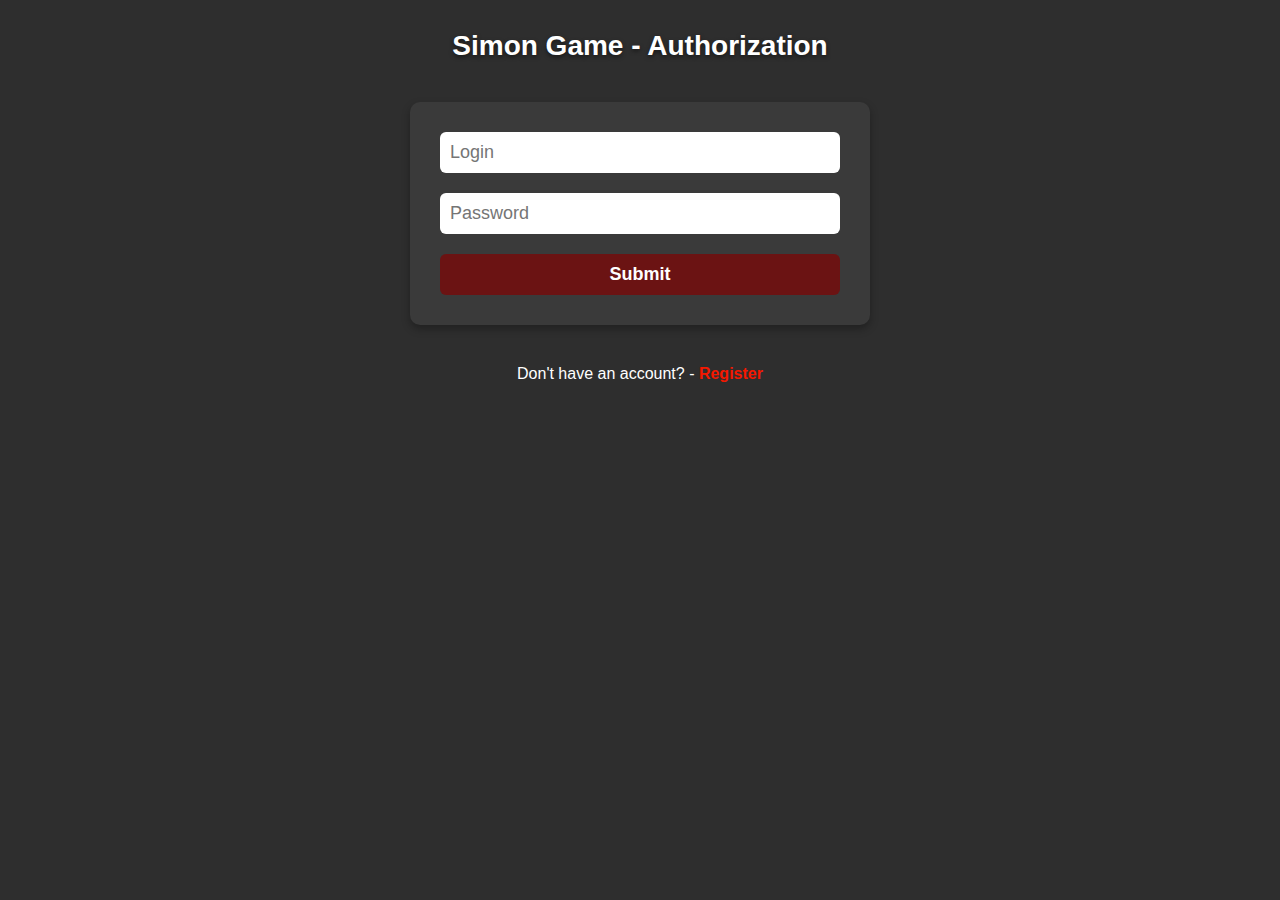
<file: index.html>
<!DOCTYPE html>
<html lang="en">
<head>
    <meta charset="UTF-8">
    <meta name="viewport" content="width=device-width, initial-scale=1.0">
    <link rel="icon" href="https://img.icons8.com/?size=100&id=16424&format=png&color=000000" type="image/x-icon">
    <title>Login</title>
    <link rel="stylesheet" href="styles1.css">
</head>
<body>
        <h1>Simon Game - Authorization</h1>
        <form id="loginForm">
            <input type="text" id="login" placeholder="Login">
            <input type="password"  id="password" placeholder="Password">
            <button type="submit">Submit</button>
        </form>
        <p>Don't have an account? - <a href="reg.html">Register</a></p>
    <script src="script.js"></script>
</body>
</html>
</file>
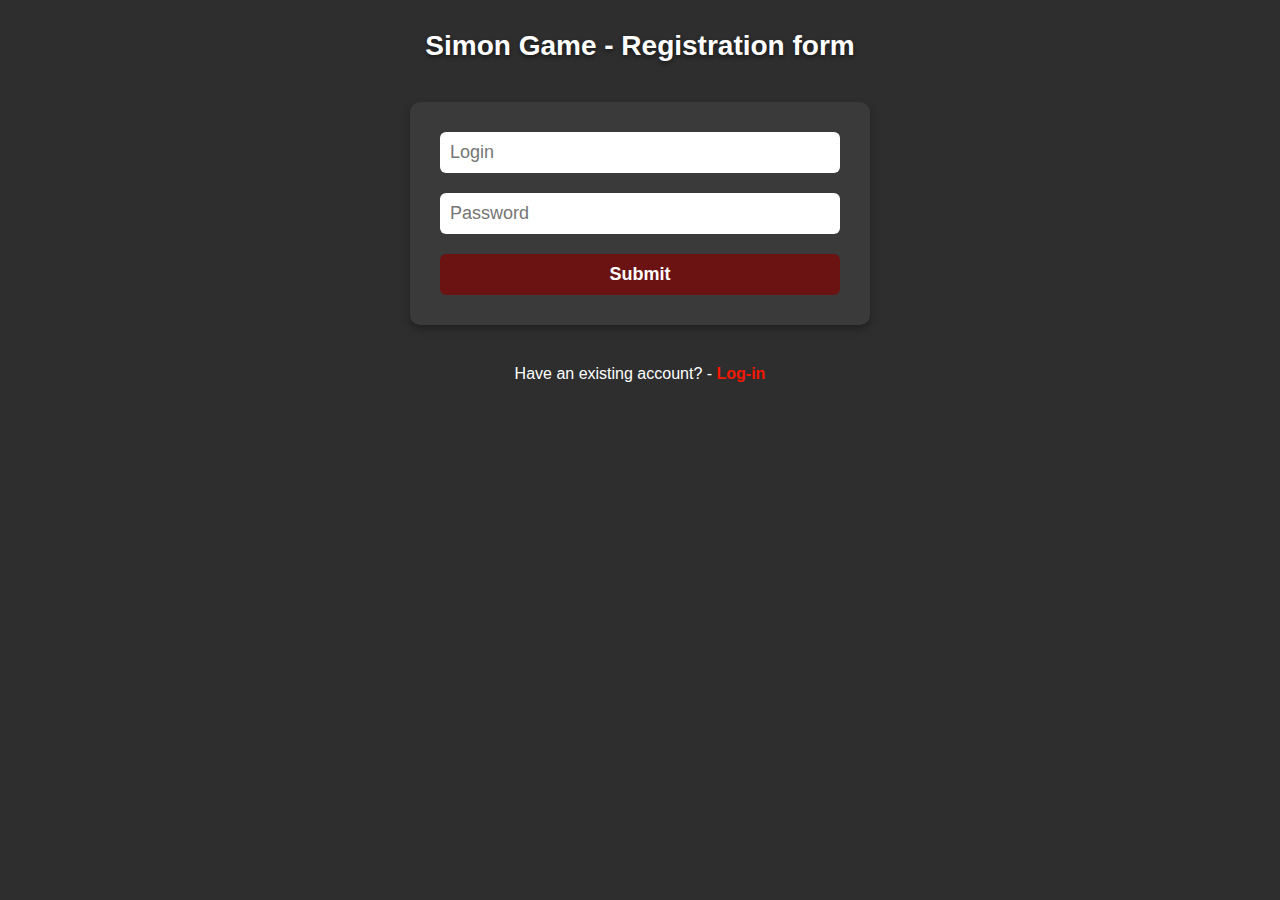
<file: reg.html>
<!DOCTYPE html>
<html lang="en">
<head>
    <meta charset="UTF-8">
    <meta name="viewport" content="width=device-width, initial-scale=1.0">
    <link rel="icon" href="https://img.icons8.com/?size=100&id=16424&format=png&color=000000" type="image/x-icon">
    <title>Reg</title>
    <link rel="stylesheet" href="styles1.css">
</head>
<body>
        <h1>Simon Game - Registration form</h1>
        <form id="registerForm">
            <input type="text" id="username" placeholder="Login">
            <input type="password" id="password" placeholder="Password">
            <button type="submit">Submit</button>
        </form>
        <p>Have an existing account? - <a href="index.html">Log-in</a></p>
    <script src="script.js"></script>
</body>
</html>
</file>
<file: styles1.css>
body {
    text-align: center;
    background-color: #2e2e2e;
    color: white;
    font-family: Arial, sans-serif;
    margin: 0;
    padding: 0;
}

h1 {
    font-size: 28px;
    margin-top: 30px;
    color: white;
    text-shadow: 0 2px 4px rgba(0, 0, 0, 0.5);
}

form {
    background-color: #3a3a3a;
    padding: 30px;
    border-radius: 10px;
    width: 90%;
    max-width: 400px;
    margin: 40px auto;
    box-shadow: 0 4px 8px rgba(0, 0, 0, 0.3);
}

input {
    width: calc(100% - 20px);
    margin-bottom: 20px;
    display: block;
    margin-left: auto;
    margin-right: auto;
}

button {
    width: 100%;
    background-color: #6b1313;
    color: white;
    font-weight: bold;
    transition: background-color 0.3s;
}

button:hover {
    background-color: #f51800;
}

p {
    color: white;
    margin-top: 20px;
}

p a {
    color: #f51800;
    text-decoration: none;
    font-weight: bold;
}

p a:hover {
    text-decoration: underline;
}

h2 {
    font-size: 24px;
    margin-bottom: 15px;
}

ul {
    list-style-type: disc;
    padding-left: 40px;
}

#user-form {
    margin-top: 20%;
}

input, button {
    font-size: 18px;
    padding: 10px;
    border-radius: 6px;
    border: none;
}
</file>
